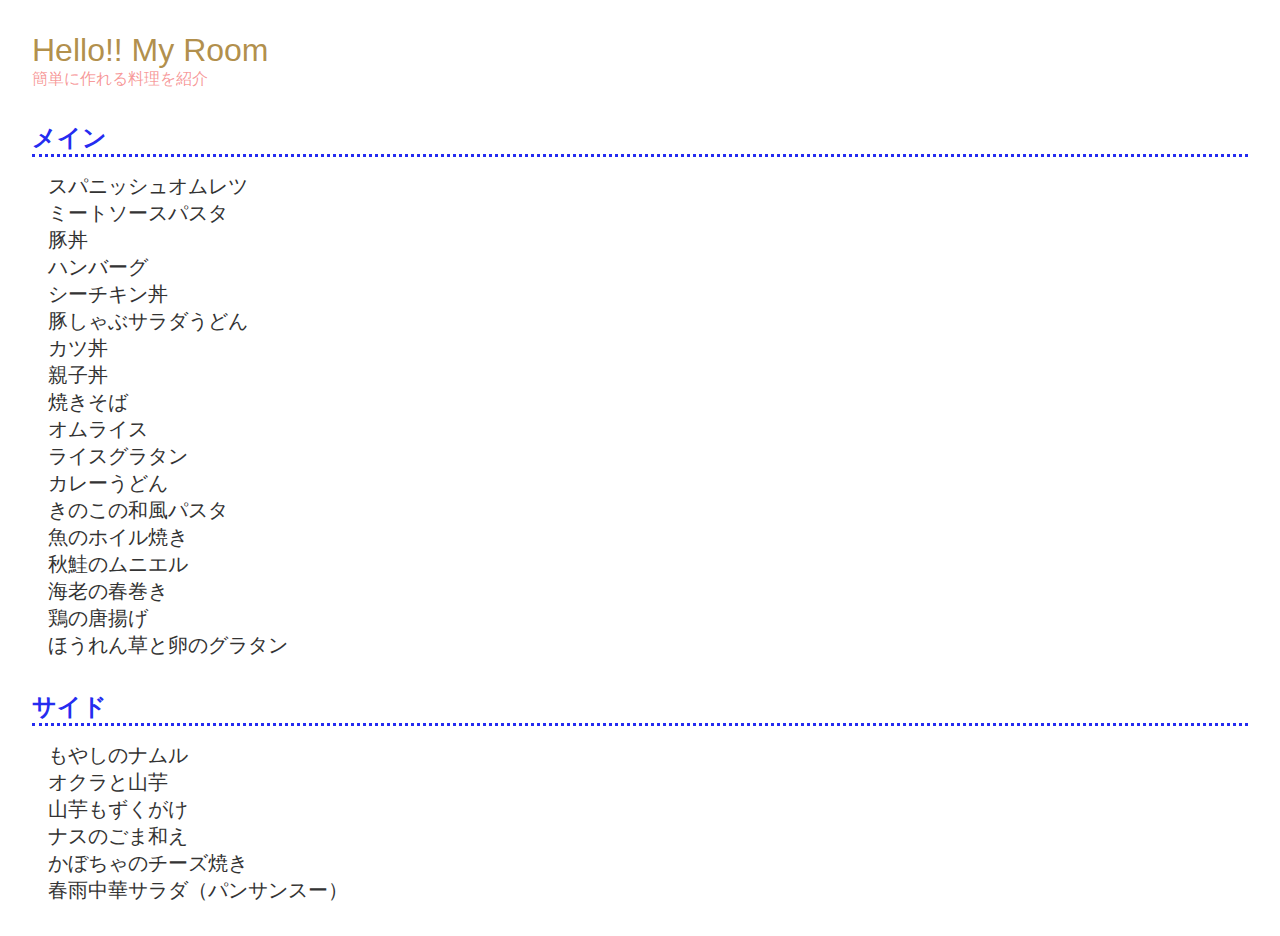
<file: index.html>
<!DOCTYPE html>
<html lang="ja">

<head>
  <meta charset="UTF-8">
  <meta name="viewport" content="width=device-width, initial-scale=1.0">
  <title>Hello My Room!</title>
  <link rel="stylesheet" href="css/style.css">
</head>

<body>
  <header>
    <h2>Hello!! My Room</h2>
    <p>簡単に作れる料理を紹介</p>
  </header>
  
  <section>
    <h3>メイン</h3>
  <ul class="list main">
    <li><a href="page/spanishomelet.html">スパニッシュオムレツ</a></li>
    <li><a href="page/meatspa.html">ミートソースパスタ</a></li>
    <li><a href="page/butadon.html">豚丼</a></li>
    <li><a href="">ハンバーグ</a></li>
    <li><a href="">シーチキン丼</a></li>
    <li><a href="">豚しゃぶサラダうどん</a></li>
    <li><a href="">カツ丼</a></li>
    <li><a href="">親子丼</a></li>
    <li><a href="">焼きそば</a></li>
    <li><a href="">オムライス</a></li>
    <li><a href="">ライスグラタン</a></li>
    <li><a href="">カレーうどん</a></li>
    <li><a href="">きのこの和風パスタ</a></li>
    <li><a href="">魚のホイル焼き</a></li>
    <li><a href="">秋鮭のムニエル</a></li>
    <li><a href="">海老の春巻き</a></li>
    <li><a href="">鶏の唐揚げ</a></li>
    <li><a href="">ほうれん草と卵のグラタン</a></li>
  </ul>
  </section>

  <section>
    <h3>サイド</h3>
  <ul class="list side">
    <li><a href="">もやしのナムル</a></li>
    <li><a href="">オクラと山芋</a></li>
    <li><a href="">山芋もずくがけ</a></li>
    <li><a href="">ナスのごま和え</a></li>
    <li><a href="">かぼちゃのチーズ焼き</a></li>
    <li><a href="">春雨中華サラダ（パンサンスー）</a></li>

  </ul>
</section>
</body>

</html>
</file>
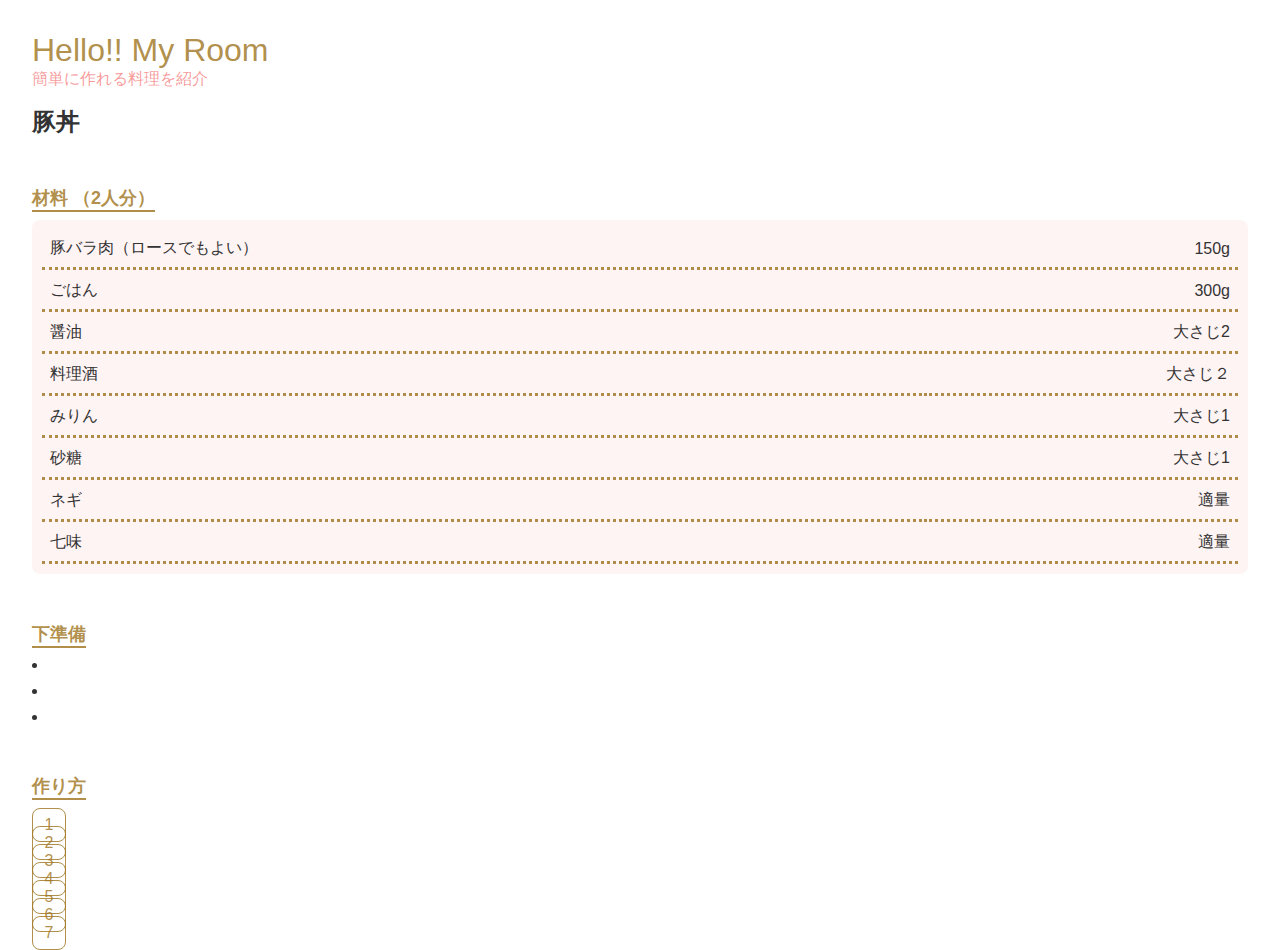
<file: butadon.html>
<!DOCTYPE html>
<html lang="ja">

<head>
  <meta charset="UTF-8">
  <meta name="viewport" content="width=device-width, initial-scale=1.0">
  <title>豚丼 | Hello My Room!</title>
  <link rel="stylesheet" href="../css/style.css">
</head>

<body>
  <header>
    <h2><a href="../index.html">Hello!! My Room</a></h2>
    <p>簡単に作れる料理を紹介</p>
  </header>

  <main>
    <h3>豚丼</h3>

    <section class="ingredients">
      <h4>材料 （2人分）</h4>
      <table>
        <tbody>
          <tr>
            <td>豚バラ肉（ロースでもよい）</td>
            <td>150g</td>
          </tr>
          <tr>
            <td>ごはん</td>
            <td>300g</td>
          </tr>
          <tr>
            <td>醤油</td>
            <td>大さじ2</td>
          </tr>
          <tr>
            <td>料理酒</td>
            <td>大さじ２</td>
          </tr>
          <tr>
            <td>みりん</td>
            <td>大さじ1</td>
          </tr>
          <tr>
            <td>砂糖</td>
            <td>大さじ1</td>
          </tr>
          <tr>
            <td>ネギ</td>
            <td>適量</td>
          </tr>
          <tr>
            <td>七味</td>
            <td>適量</td>
          </tr>
        </tbody>
      </table>
    </section>

    <section class="preparation">
      <h4>下準備</h4>
      <ul>
        <li></li>
        <li></li>
        <li></li>
      </ul>
    </section>

    <section class="steps">
      <h4>作り方</h4>
      <ol>
        <li></li>
        <li></li>
        <li></li>
        <li></li>
        <li></li>
        <li></li>
        <li></li>
      </ol>
    </section>
  </main>

</body>

</html>
</file>
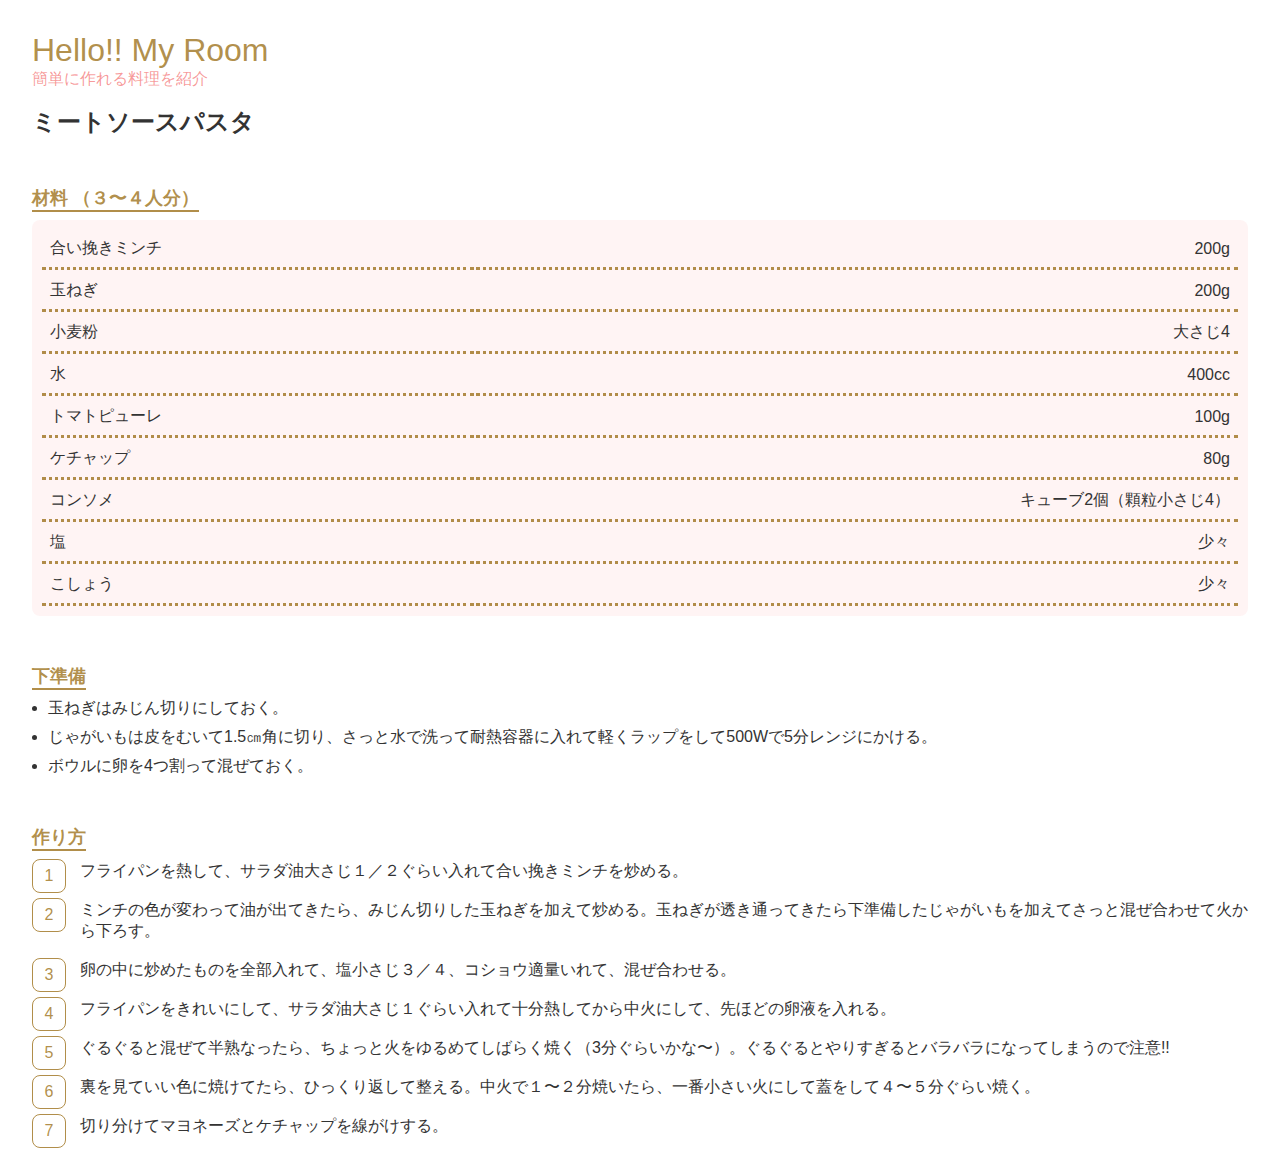
<file: meatspa.html>
<!DOCTYPE html>
<html lang="ja">

<head>
  <meta charset="UTF-8">
  <meta name="viewport" content="width=device-width, initial-scale=1.0">
  <title>ミートソースパスタ | Hello My Room!</title>
  <link rel="stylesheet" href="../css/style.css">
</head>

<body>
  <header>
    <h2><a href="../index.html">Hello!! My Room</a></h2>
    <p>簡単に作れる料理を紹介</p>
  </header>

  <main>
    <h3>ミートソースパスタ</h3>

    <section class="ingredients">
      <h4>材料 （３〜４人分）</h4>
      <table>
        <tbody>
          <tr>
            <td>合い挽きミンチ</td>
            <td>200g</td>
          </tr>
          <tr>
            <td>玉ねぎ</td>
            <td>200g</td>
          </tr>
          <tr>
            <td>小麦粉</td>
            <td>大さじ4</td>
          </tr>
          <tr>
            <td>水</td>
            <td>400cc</td>
          </tr>
          <tr>
            <td>トマトピューレ</td>
            <td>100g</td>
          </tr>
          <tr>
            <td>ケチャップ</td>
            <td>80g</td>
          </tr>
          <tr>
            <td>コンソメ</td>
            <td>キューブ2個（顆粒小さじ4）</td>
          </tr>
          <tr>
            <td>塩</td>
            <td>少々</td>
          </tr>
          <tr>
            <td>こしょう</td>
            <td>少々</td>
          </tr>
        </tbody>
      </table>
    </section>

    <section class="preparation">
      <h4>下準備</h4>
      <ul>
        <li>玉ねぎはみじん切りにしておく。</li>
        <li>じゃがいもは皮をむいて1.5㎝角に切り、さっと水で洗って耐熱容器に入れて軽くラップをして500Wで5分レンジにかける。</li>
        <li>ボウルに卵を4つ割って混ぜておく。</li>
      </ul>
    </section>

    <section class="steps">
      <h4>作り方</h4>
      <ol>
        <li>フライパンを熱して、サラダ油大さじ１／２ぐらい入れて合い挽きミンチを炒める。</li>
        <li>ミンチの色が変わって油が出てきたら、みじん切りした玉ねぎを加えて炒める。玉ねぎが透き通ってきたら下準備したじゃがいもを加えてさっと混ぜ合わせて火から下ろす。</li>
        <li>卵の中に炒めたものを全部入れて、塩小さじ３／４、コショウ適量いれて、混ぜ合わせる。</li>
        <li>フライパンをきれいにして、サラダ油大さじ１ぐらい入れて十分熱してから中火にして、先ほどの卵液を入れる。</li>
        <li>ぐるぐると混ぜて半熟なったら、ちょっと火をゆるめてしばらく焼く（3分ぐらいかな〜）。ぐるぐるとやりすぎるとバラバラになってしまうので注意!!</li>
        <li>裏を見ていい色に焼けてたら、ひっくり返して整える。中火で１〜２分焼いたら、一番小さい火にして蓋をして４〜５分ぐらい焼く。</li>
        <li>切り分けてマヨネーズとケチャップを線がけする。</li>
      </ol>
    </section>
  </main>

</body>

</html>
</file>
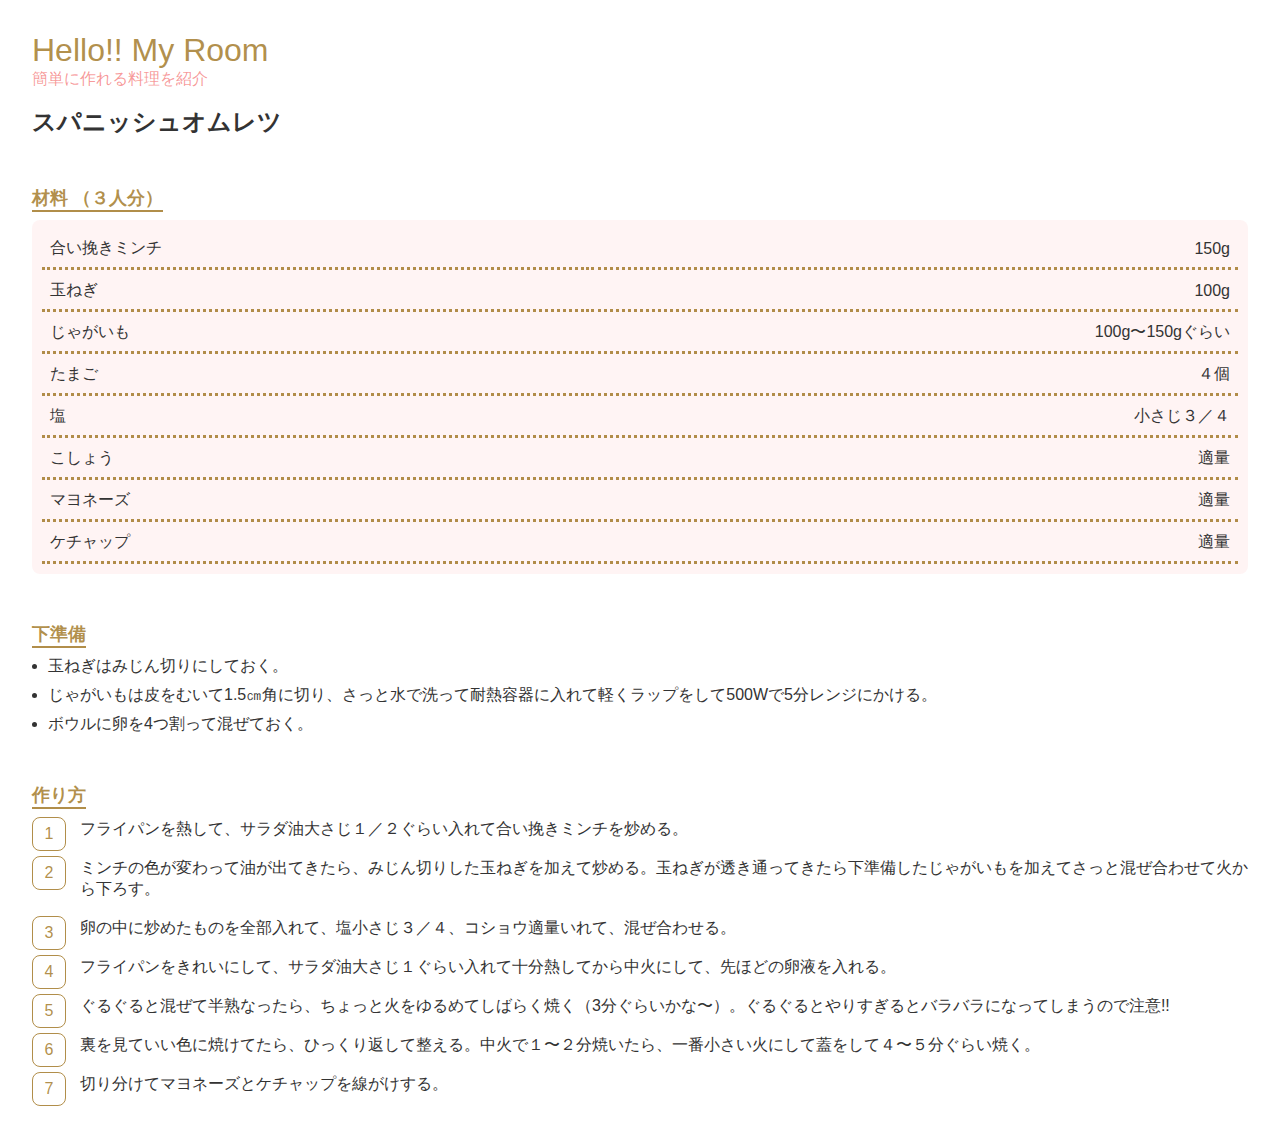
<file: spanishomelet.html>
<!DOCTYPE html>
<html lang="ja">

<head>
  <meta charset="UTF-8">
  <meta name="viewport" content="width=device-width, initial-scale=1.0">
  <title>スパニッシュオムレツ | Hello My Room!</title>
  <link rel="stylesheet" href="../css/style.css">
</head>

<body>
  <header>
    <h2><a href="../index.html">Hello!! My Room</a></h2>
    <p>簡単に作れる料理を紹介</p>
  </header>

  <main>
    <h3>スパニッシュオムレツ</h3>
    
    <section class="ingredients">
      <h4>材料 （３人分）</h4>
      <table>
        <tbody>
          <tr>
            <td>合い挽きミンチ</td>
            <td>150g</td>
          </tr>
          <tr>
            <td>玉ねぎ</td>
            <td>100g</td>
          </tr>
          <tr>
            <td>じゃがいも</td>
            <td>100g〜150gぐらい</td>
          </tr>
          <tr>
            <td>たまご</td>
            <td>４個</td>
          </tr>
          <tr>
            <td>塩</td>
            <td>小さじ３／４</td>
          </tr>
          <tr>
            <td>こしょう</td>
            <td>適量</td>
          </tr>
          <tr>
            <td>マヨネーズ</td>
            <td>適量</td>
          </tr>
          <tr>
            <td>ケチャップ</td>
            <td>適量</td>
          </tr>
        </tbody>
      </table>
    </section>

    <section class="preparation">
      <h4>下準備</h4>
      <ul>
        <li>玉ねぎはみじん切りにしておく。</li>
        <li>じゃがいもは皮をむいて1.5㎝角に切り、さっと水で洗って耐熱容器に入れて軽くラップをして500Wで5分レンジにかける。</li>
        <li>ボウルに卵を4つ割って混ぜておく。</li>
      </ul>
    </section>

    <section class="steps">
      <h4>作り方</h4>
      <ol>
        <li>フライパンを熱して、サラダ油大さじ１／２ぐらい入れて合い挽きミンチを炒める。</li>
        <li>ミンチの色が変わって油が出てきたら、みじん切りした玉ねぎを加えて炒める。玉ねぎが透き通ってきたら下準備したじゃがいもを加えてさっと混ぜ合わせて火から下ろす。</li>
        <li>卵の中に炒めたものを全部入れて、塩小さじ３／４、コショウ適量いれて、混ぜ合わせる。</li>
        <li>フライパンをきれいにして、サラダ油大さじ１ぐらい入れて十分熱してから中火にして、先ほどの卵液を入れる。</li>
        <li>ぐるぐると混ぜて半熟なったら、ちょっと火をゆるめてしばらく焼く（3分ぐらいかな〜）。ぐるぐるとやりすぎるとバラバラになってしまうので注意!!</li>
        <li>裏を見ていい色に焼けてたら、ひっくり返して整える。中火で１〜２分焼いたら、一番小さい火にして蓋をして４〜５分ぐらい焼く。</li>
        <li>切り分けてマヨネーズとケチャップを線がけする。</li>
      </ol>
    </section>
  </main>

</body>

</html>
</file>
<file: css/style.css>
@charset "utf-8";

* {
  box-sizing: border-box;
  font-family: "Helvetica Neue", Arial, "Hiragino Kaku Gothic ProN", "Hiragino Sans", Meiryo, sans-serif;
}

:root {
  --accent-color: #a17724d3;
  --base-color: #fdb8b828;
}

body,
h2,
h3,
h4,
p {
  margin: 0;
}

img {
  vertical-align: bottom;
}

a {
  text-decoration: none;
  color: inherit;
}

ul,
ol {
  margin: 0;
  padding: 0;
}

body {
  padding: 32px;
  color: #333;
}

header {
  /* border-top: 2px solid rgba(0, 21, 255, 0.644);
  border-bottom: 2px solid rgba(0, 21, 255, 0.644); */

  h2 {
    font-weight: normal;
    font-size: 32px;
    color: var(--accent-color);
  }

  p {
    color: #ec0a0a6e;
  }
}

/* ホーム＝＝＝メニューページ*/

section {
  margin-top: 32px;

  h3 {
    font-size: 24px;
    color: rgb(37, 44, 240);
    border-bottom: 3px dotted rgb(37, 44, 240);
  }
}

ul.list {
  border: none;
  margin-top: 16px;
  list-style: none;
  font-size: 20px;
  padding-left: 16px;
}




/* 作り方ページ */

main {

  h3 {
    font-size: 24px;
    margin-top: 16px;
    color: #333;
  }

  h3::before {
    content: "";
  }


  h4 {
    margin-top: 16px;
    color: var(--accent-color);
    font-size: 18px;
    border-bottom: 2px solid var(--accent-color);
    display: inline-block;
  }

  .ingredients table {
    width: 100%;
    /* border: 3px solid var(--accent-color); */
    border-radius: 8px;
    padding: 8px;
    margin-top: 8px;
    border-collapse: separate;
    background: var(--base-color);
  }




  td {
    border-bottom: 3px dotted var(--accent-color);
    padding: 8px;
  }

  td+td {
    text-align: right;
  }
}

.preparation ul {
  margin: 8px 0 0 16px;
}

.preparation li+li {
  margin-top: 8px;
}




.steps ol {
  margin-top: 8px;
  counter-reset: step 0;
  list-style: none;
}

.steps li {
  counter-increment: step;
  position: relative;
  padding: 2px 0 0 48px;

}

.steps li::before {
  content: counter(step);
  position: absolute;
  left: 0;
  top: 0;
  width: 32px;
  line-height: 32px;
  text-align: center;
  border-radius: 8px;
  border: 1px solid var(--accent-color);
  ;
  color: var(--accent-color);
}

.steps li+li {
  margin-top: 16px;
}
</file>
